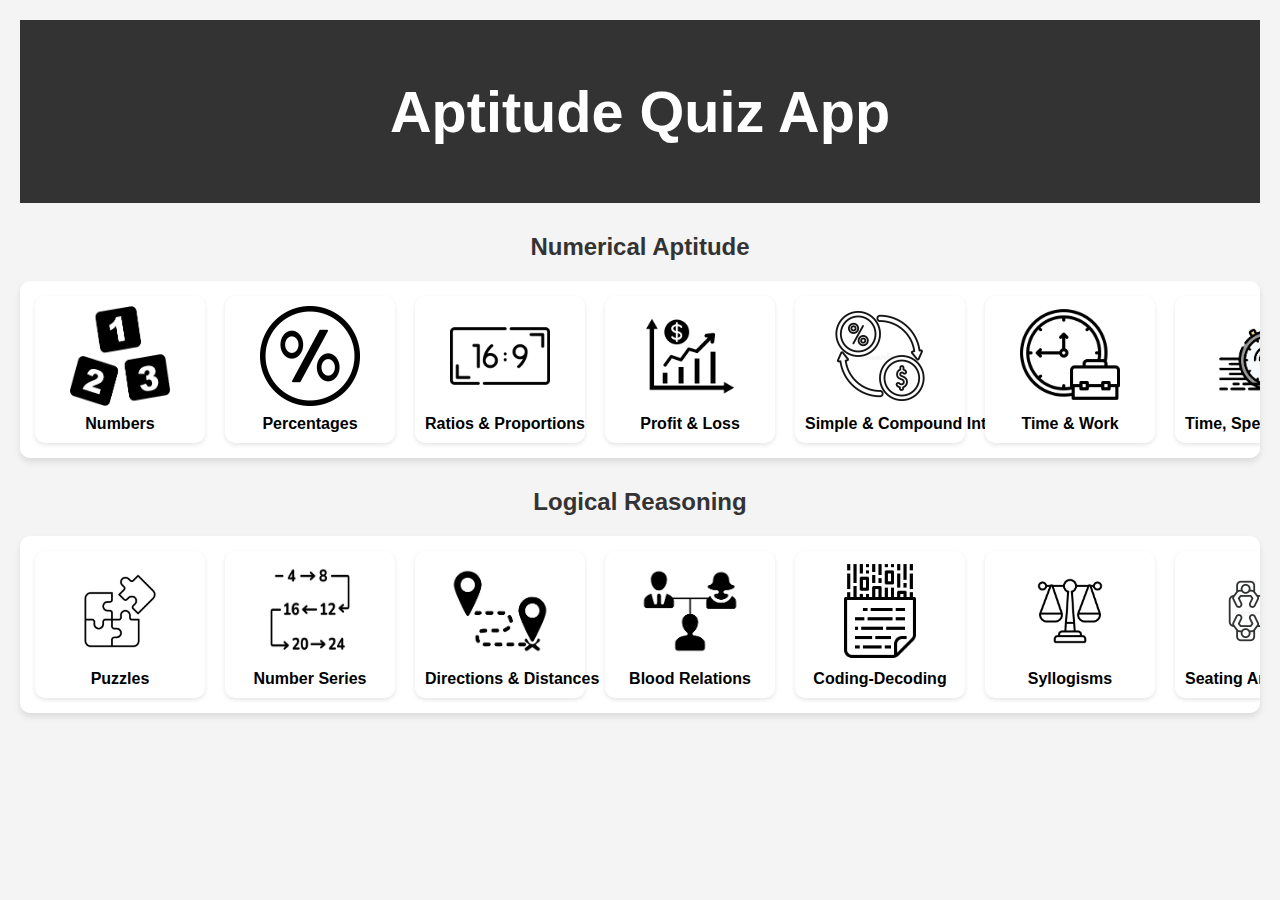
<file: index.html>
<!DOCTYPE html>
<html lang="en">
<head>
    <meta charset="UTF-8">
    <meta name="viewport" content="width=device-width, initial-scale=1.0">
    <title>Aptitude Quiz App</title>
    <link rel="stylesheet" href="styles.css">
</head>
<body>
    <header>
        <h1>Aptitude Quiz App</h1>
    </header>
    
    <main>
        <section>
            <h2 class="section-title">Numerical Aptitude</h2>
            <div class="scroll-container">
                <a href="numbers.html">
                    <div class="quiz-topic"><img src="numbers.png" alt="Numbers"><p>Numbers</p></div>
                </a>
                <a href="percentages.html">
                    <div class="quiz-topic"><img src="percentages.jpg" alt="Percentages"><p>Percentages</p></div>
                </a>
                <a href="ratios.html">
                    <div class="quiz-topic"><img src="ratios.png" alt="Ratios & Proportions"><p>Ratios & Proportions</p></div>
                </a>
                <a href="profit_loss.html">
                    <div class="quiz-topic"><img src="profit_loss.png" alt="Profit & Loss"><p>Profit & Loss</p></div>
                </a>
                <a href="interest.html">
                    <div class="quiz-topic"><img src="interest.png" alt="Interest"><p>Simple & Compound Interest</p></div>
                </a>
                <a href="time_work.html">
                    <div class="quiz-topic"><img src="time_work.png" alt="Time & Work"><p>Time & Work</p></div>
                </a>
                <a href="speed_distance.html">
                    <div class="quiz-topic"><img src="speed_distance.png" alt="Speed & Distance"><p>Time, Speed & Distance</p></div>
                </a>
                <a href="averages.html">
                    <div class="quiz-topic"><img src="averages.png" alt="Averages"><p>Averages</p></div>
                </a>
                <a href="probability.html">
                    <div class="quiz-topic"><img src="probability.png" alt="Probability"><p>Probability</p></div>
                </a>
                <a href="permutation_combination.html">
                    <div class="quiz-topic"><img src="permutation_combination.png" alt="Permutations & Combinations"><p>Permutations & Combinations</p></div>
                </a>
            </div>
        </section>
        
        <section>
            <h2 class="section-title">Logical Reasoning</h2>
            <div class="scroll-container">
                <a href="puzzles.html">
                    <div class="quiz-topic"><img src="puzzles.png" alt="Puzzles"><p>Puzzles</p></div>
                </a>
                <a href="series.html">
                    <div class="quiz-topic"><img src="series.png" alt="Number Series"><p>Number Series</p></div>
                </a>
                <a href="directions.html">
                    <div class="quiz-topic"><img src="directions.png" alt="Directions"><p>Directions & Distances</p></div>
                </a>
                <a href="blood_relations.html">
                    <div class="quiz-topic"><img src="blood_relations.png" alt="Blood Relations"><p>Blood Relations</p></div>
                </a>
                <a href="coding_decoding.html">
                    <div class="quiz-topic"><img src="coding_decoding.png" alt="Coding-Decoding"><p>Coding-Decoding</p></div>
                </a>
                <a href="syllogisms.html">
                    <div class="quiz-topic"><img src="syllogisms.png" alt="Syllogisms"><p>Syllogisms</p></div>
                </a>
                <a href="seating.html">
                    <div class="quiz-topic"><img src="seating.png" alt="Seating Arrangement"><p>Seating Arrangement</p></div>
                </a>
                <a href="data_interpretation.html">
                    <div class="quiz-topic"><img src="data_interpretation.png" alt="Data Interpretation"><p>Data Interpretation</p></div>
                </a>
                <a href="logical_deductions.html">
                    <div class="quiz-topic"><img src="logical_deductions.png" alt="Logical Deductions"><p>Logical Deductions</p></div>
                </a>
                <a href="venn_diagrams.html">
                    <div class="quiz-topic"><img src="venn_diagrams.png" alt="Venn Diagrams"><p>Venn Diagrams</p></div>
                </a>
            </div>
        </section>
    </main>
</body>
</html>
</file>
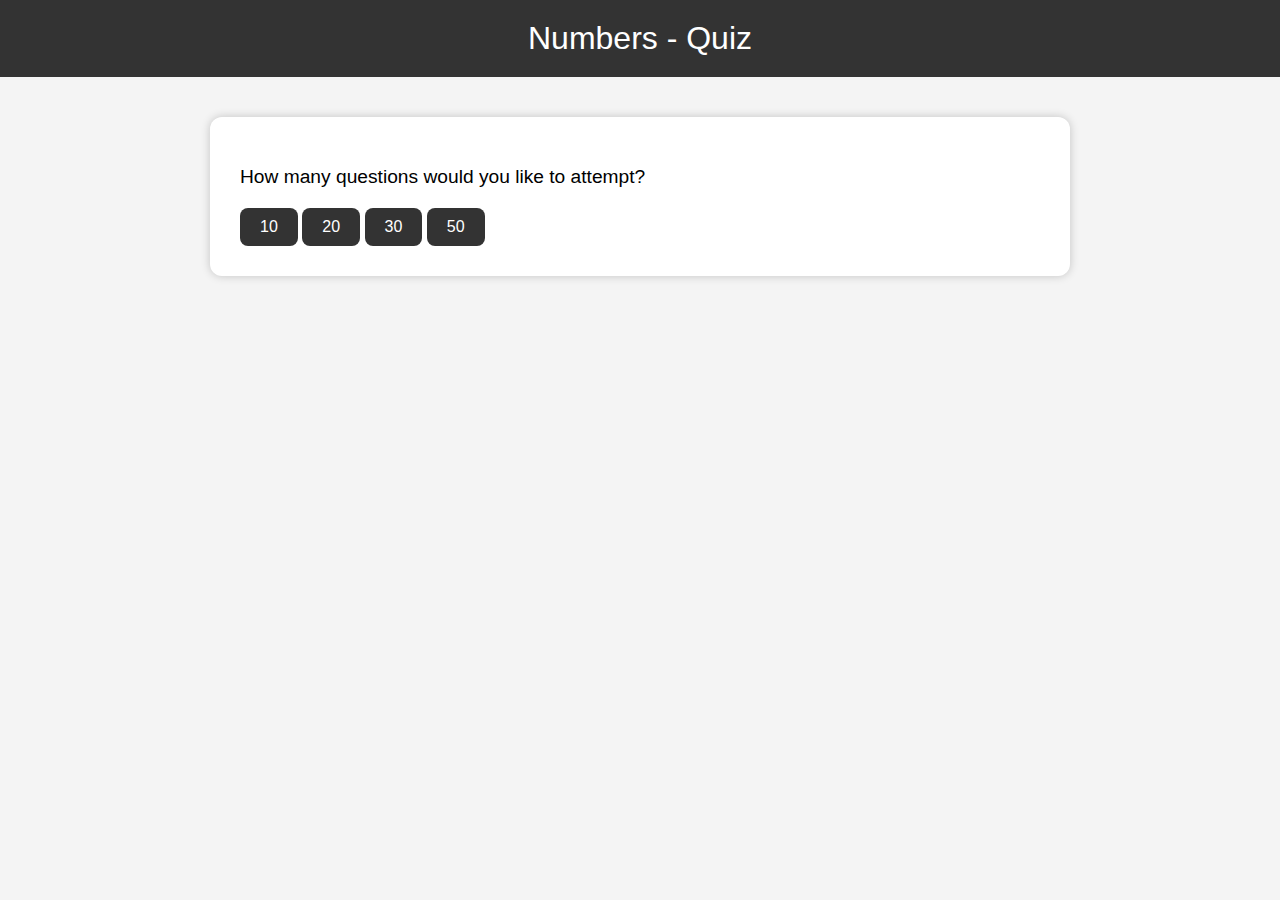
<file: numbers.html>
<!DOCTYPE html>
<html lang="en">
<head>
  <meta charset="UTF-8" />
  <meta name="viewport" content="width=device-width, initial-scale=1.0"/>
  <title>Numbers Quiz</title>
  <style>
    body {
      font-family: Arial, sans-serif;
      background-color: #f4f4f4;
      margin: 0;
      padding: 0;
    }

    header {
      background-color: #333;
      color: white;
      padding: 20px;
      text-align: center;
      font-size: 2em;
    }

    .quiz-container {
      max-width: 800px;
      margin: 40px auto;
      background: white;
      padding: 30px;
      box-shadow: 0 0 10px rgba(0,0,0,0.2);
      border-radius: 12px;
    }

    .question, .score, .timer {
      font-size: 1.2em;
      margin-bottom: 20px;
    }

    .options label {
      display: block;
      margin: 10px 0;
      padding: 10px;
      border: 1px solid #ccc;
      border-radius: 8px;
      background-color: #fafafa;
      cursor: pointer;
      transition: background-color 0.3s ease;
    }

    .options label:hover {
      background-color: #e0e0e0;
    }

    .controls {
      margin-top: 20px;
    }

    button {
      background-color: #333;
      color: white;
      padding: 10px 20px;
      border: none;
      border-radius: 8px;
      cursor: pointer;
      font-size: 1em;
    }

    button:hover {
      background-color: #555;
    }

    .hidden {
      display: none;
    }

    .summary-table {
      width: 100%;
      border-collapse: collapse;
    }

    .summary-table th, .summary-table td {
      padding: 8px;
      border: 1px solid #ccc;
      text-align: left;
    }
  </style>
</head>
<body>

<header>Numbers - Quiz</header>

<div class="quiz-container">

  <div id="start-section">
    <p class="question">How many questions would you like to attempt?</p>
    <div class="options">
      <button onclick="chooseCount(10)">10</button>
      <button onclick="chooseCount(20)">20</button>
      <button onclick="chooseCount(30)">30</button>
      <button onclick="chooseCount(50)">50</button>
    </div>
  </div>

  <div id="timer-section" class="hidden">
    <p class="question">Select quiz duration:</p>
    <div class="options">
      <button onclick="startQuiz(3)">3 minutes</button>
      <button onclick="startQuiz(5)">5 minutes</button>
      <button onclick="startQuiz(10)">10 minutes</button>
    </div>
  </div>

  <div id="quiz-section" class="hidden">
    <div class="timer" id="timer">Timer: --:--</div>
    <div id="question" class="question"></div>
    <div class="options" id="options"></div>
    <div class="controls">
      <button onclick="nextQuestion()">Next</button>
    </div>
  </div>

  <div id="result-section" class="hidden">
    <div class="score" id="score"></div>
    <h3>Summary:</h3>
    <table class="summary-table" id="summary-table">
      <thead>
        <tr>
          <th>Q.No</th>
          <th>Question</th>
          <th>Your Answer</th>
          <th>Correct Answer</th>
          <th>Result</th>
          <th>Time Taken (s)</th>
        </tr>
      </thead>
      <tbody></tbody>
    </table>
    <button onclick="location.reload()">Play Again</button>
  </div>

</div>

<script>
  // Sample placeholder for questions array
  const allQuestions = [
   { question: "Which of the following is a prime number?", options: ["18", "21", "23", "27"], answer: "23" },
    { question: "What is the LCM of 12 and 15?", options: ["60", "90", "30", "45"], answer: "60" },
    { question: "What is 9^2?", options: ["81", "72", "90", "79"], answer: "81" },
    { question: "Which is a perfect cube?", options: ["27", "16", "36", "64"], answer: "27" },
    { question: "Find the HCF of 8 and 12.", options: ["2", "4", "6", "8"], answer: "4" },
    { question: "What is 15% of 200?", options: ["25", "30", "35", "40"], answer: "30" },
    { question: "Which number is divisible by 11?", options: ["143", "142", "145", "147"], answer: "143" },
    { question: "What is the smallest 3-digit number?", options: ["100", "101", "111", "99"], answer: "100" },
    { question: "What is the square root of 144?", options: ["11", "13", "12", "14"], answer: "12" },
    { question: "What is 3/4 of 100?", options: ["75", "70", "80", "65"], answer: "75" },
    { question: "What is 25 + 37?", options: ["62", "63", "60", "64"], answer: "62" },
    { question: "What is 49 - 15?", options: ["33", "34", "35", "36"], answer: "34" },
    { question: "What is the square of 5?", options: ["10", "15", "25", "20"], answer: "25" },
    { question: "What is 100 divided by 4?", options: ["20", "25", "30", "40"], answer: "25" },
    { question: "Which is a prime number?", options: ["29", "27", "30", "32"], answer: "29" },
    { question: "What is the cube of 3?", options: ["27", "18", "24", "30"], answer: "27" },
    { question: "What is 10% of 250?", options: ["20", "25", "30", "35"], answer: "25" },
    { question: "What is 7 x 8?", options: ["54", "56", "58", "60"], answer: "56" },
    { question: "What is 64 ÷ 8?", options: ["6", "7", "8", "9"], answer: "8" },
    { question: "Which number is a multiple of 9?", options: ["81", "83", "85", "87"], answer: "81" },
    { question: "What is 45% of 200?", options: ["80", "85", "90", "95"], answer: "90" },
    { question: "What is 121 a square of?", options: ["10", "11", "12", "13"], answer: "11" },
    { question: "What is the cube root of 125?", options: ["4", "5", "6", "7"], answer: "5" },
    { question: "Find LCM of 4 and 6.", options: ["12", "18", "24", "6"], answer: "12" },
    { question: "What is 36 ÷ 6?", options: ["4", "5", "6", "7"], answer: "6" },
    { question: "Which number is divisible by 5?", options: ["55", "56", "57", "58"], answer: "55" },
    { question: "What is 13 x 3?", options: ["36", "37", "38", "39"], answer: "39" },
    { question: "What is 100 - 45?", options: ["55", "56", "57", "58"], answer: "55" },
    { question: "What is 18 + 24?", options: ["41", "42", "43", "44"], answer: "42" },
    { question: "What is 3 squared?", options: ["6", "7", "8", "9"], answer: "9" },
    { question: "What is 8 x 7?", options: ["54", "55", "56", "57"], answer: "56" },
    { question: "What is 90 ÷ 10?", options: ["9", "8", "7", "6"], answer: "9" },
    { question: "What is 5 x 9?", options: ["45", "44", "43", "42"], answer: "45" },
    { question: "What is 2 + 3 x 4?", options: ["14", "20", "12", "10"], answer: "14" },
    { question: "Which is a square number?", options: ["36", "38", "40", "42"], answer: "36" },
    { question: "What is 50% of 80?", options: ["30", "35", "40", "45"], answer: "40" },
    { question: "What is 7 x 6?", options: ["40", "42", "44", "46"], answer: "42" },
    { question: "What is 15 x 2?", options: ["20", "30", "25", "35"], answer: "30" },
    { question: "What is 32 ÷ 4?", options: ["6", "7", "8", "9"], answer: "8" },
    { question: "What is 11 x 11?", options: ["121", "122", "123", "124"], answer: "121" },
    { question: "What is 4^2?", options: ["16", "17", "18", "19"], answer: "16" },
    { question: "What is 20 x 2?", options: ["40", "30", "20", "50"], answer: "40" },
    { question: "What is 6 x 9?", options: ["52", "54", "56", "58"], answer: "54" },
    { question: "What is 100 ÷ 20?", options: ["4", "5", "6", "7"], answer: "5" },
    { question: "Which number is even?", options: ["12", "13", "15", "17"], answer: "12" },
    { question: "Which number is odd?", options: ["10", "12", "14", "15"], answer: "15" },
    { question: "What is 19 + 1?", options: ["20", "21", "22", "23"], answer: "20" },
    { question: "What is 14 - 6?", options: ["7", "8", "9", "10"], answer: "8" },
    { question: "What is 5 x 5?", options: ["20", "25", "30", "35"], answer: "25" },
    { question: "What is 60 ÷ 10?", options: ["5", "6", "7", "8"], answer: "6" },
    { question: "What is 9 x 5?", options: ["40", "45", "50", "55"], answer: "45" }
  ];

  let selectedQuestions = [];
  let currentIndex = 0;
  let score = 0;
  let timerInterval;
  let questionCount = 0;
  let questionStartTime;
  const questionStats = [];

  function chooseCount(count) {
    questionCount = count;
    document.getElementById("start-section").classList.add("hidden");
    document.getElementById("timer-section").classList.remove("hidden");
  }

  function startQuiz(minutes) {
    document.getElementById("timer-section").classList.add("hidden");
    document.getElementById("quiz-section").classList.remove("hidden");

    selectedQuestions = shuffleArray([...allQuestions]).slice(0, questionCount);
    startTimer(minutes * 60);
    showQuestion();
  }

  function shuffleArray(arr) {
    return arr.sort(() => Math.random() - 0.5);
  }

  function startTimer(seconds) {
    const timerEl = document.getElementById("timer");
    timerInterval = setInterval(() => {
      const mins = Math.floor(seconds / 60);
      const secs = seconds % 60;
      timerEl.textContent = `Timer: ${String(mins).padStart(2, '0')}:${String(secs).padStart(2, '0')}`;
      if (seconds === 0) {
        clearInterval(timerInterval);
        alert("Time's up!");
        showResult();
      }
      seconds--;
    }, 1000);
  }

  function showQuestion() {
    questionStartTime = Date.now();
    const currentQ = selectedQuestions[currentIndex];
    document.getElementById("question").textContent = `Q${currentIndex + 1}: ${currentQ.question}`;
    const optionsEl = document.getElementById("options");
    optionsEl.innerHTML = "";

    currentQ.options.forEach(opt => {
      const label = document.createElement("label");
      label.innerHTML = `<input type="radio" name="option" value="${opt}"> ${opt}`;
      optionsEl.appendChild(label);
    });
  }

  function nextQuestion() {
    const selected = document.querySelector('input[name="option"]:checked');
    if (!selected) {
      alert("Please select an option!");
      return;
    }

    const timeTaken = Math.floor((Date.now() - questionStartTime) / 1000);
    const currentQ = selectedQuestions[currentIndex];
    const userAnswer = selected.value;
    const isCorrect = userAnswer === currentQ.answer;
    if (isCorrect) score++;

    questionStats.push({
      question: currentQ.question,
      userAnswer,
      correctAnswer: currentQ.answer,
      isCorrect,
      timeTaken
    });

    currentIndex++;
    if (currentIndex < selectedQuestions.length) {
      showQuestion();
    } else {
      clearInterval(timerInterval);
      showResult();
    }
  }

  function showResult() {
    document.getElementById("quiz-section").classList.add("hidden");
    document.getElementById("result-section").classList.remove("hidden");
    document.getElementById("score").textContent = `Your Score: ${score} out of ${selectedQuestions.length}`;

    const tbody = document.getElementById("summary-table").querySelector("tbody");
    tbody.innerHTML = "";
    questionStats.forEach((q, index) => {
      const row = `<tr>
        <td>${index + 1}</td>
        <td>${q.question}</td>
        <td>${q.userAnswer}</td>
        <td>${q.correctAnswer}</td>
        <td style="color: ${q.isCorrect ? 'green' : 'red'}">${q.isCorrect ? 'Correct' : 'Wrong'}</td>
        <td>${q.timeTaken}s</td>
      </tr>`;
      tbody.insertAdjacentHTML("beforeend", row);
    });
  }
</script>

</body>
</html>
</file>
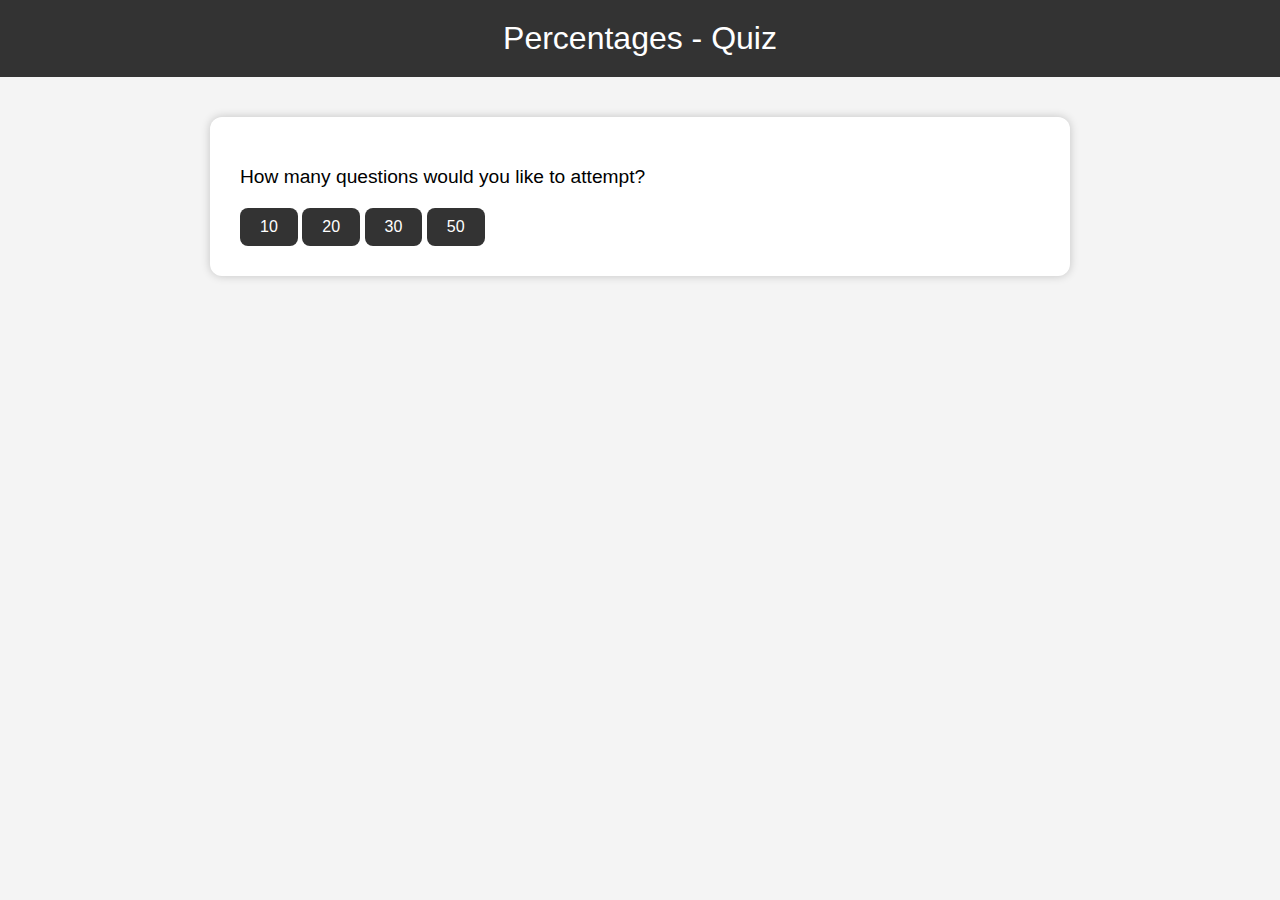
<file: percentages.html>
<!DOCTYPE html>
<html lang="en">
<head>
  <meta charset="UTF-8" />
  <meta name="viewport" content="width=device-width, initial-scale=1.0"/>
  <title>Percentages Quiz</title>
  <style>
    body {
      font-family: Arial, sans-serif;
      background-color: #f4f4f4;
      margin: 0;
      padding: 0;
    }

    header {
      background-color: #333;
      color: white;
      padding: 20px;
      text-align: center;
      font-size: 2em;
    }

    .quiz-container {
      max-width: 800px;
      margin: 40px auto;
      background: white;
      padding: 30px;
      box-shadow: 0 0 10px rgba(0,0,0,0.2);
      border-radius: 12px;
    }

    .question, .score, .timer {
      font-size: 1.2em;
      margin-bottom: 20px;
    }

    .options label {
      display: block;
      margin: 10px 0;
      padding: 10px;
      border: 1px solid #ccc;
      border-radius: 8px;
      background-color: #fafafa;
      cursor: pointer;
      transition: background-color 0.3s ease;
    }

    .options label:hover {
      background-color: #e0e0e0;
    }

    .controls {
      margin-top: 20px;
    }

    button {
      background-color: #333;
      color: white;
      padding: 10px 20px;
      border: none;
      border-radius: 8px;
      cursor: pointer;
      font-size: 1em;
    }

    button:hover {
      background-color: #555;
    }

    .hidden {
      display: none;
    }

    .summary-table {
      width: 100%;
      border-collapse: collapse;
    }

    .summary-table th, .summary-table td {
      padding: 8px;
      border: 1px solid #ccc;
      text-align: left;
    }
  </style>
</head>
<body>

<header>Percentages - Quiz</header>

<div class="quiz-container">

  <div id="start-section">
    <p class="question">How many questions would you like to attempt?</p>
    <div class="options">
      <button onclick="chooseCount(10)">10</button>
      <button onclick="chooseCount(20)">20</button>
      <button onclick="chooseCount(30)">30</button>
      <button onclick="chooseCount(50)">50</button>
    </div>
  </div>

  <div id="timer-section" class="hidden">
    <p class="question">Select quiz duration:</p>
    <div class="options">
      <button onclick="startQuiz(3)">3 minutes</button>
      <button onclick="startQuiz(5)">5 minutes</button>
      <button onclick="startQuiz(10)">10 minutes</button>
    </div>
  </div>

  <div id="quiz-section" class="hidden">
    <div class="timer" id="timer">Timer: --:--</div>
    <div id="question" class="question"></div>
    <div class="options" id="options"></div>
    <div class="controls">
      <button onclick="nextQuestion()">Next</button>
    </div>
  </div>

  <div id="result-section" class="hidden">
    <div class="score" id="score"></div>
    <h3>Summary:</h3>
    <table class="summary-table" id="summary-table">
      <thead>
        <tr>
          <th>Q.No</th>
          <th>Question</th>
          <th>Your Answer</th>
          <th>Correct Answer</th>
          <th>Result</th>
          <th>Time Taken (s)</th>
        </tr>
      </thead>
      <tbody></tbody>
    </table>
    <button onclick="location.reload()">Play Again</button>
  </div>

</div>

<script>
  // Sample placeholder for percentage questions
  const moreQuestions = [
  {
    question: "What is 10% of 250?",
    options: ["25", "20", "30", "15"],
    answer: "25"
  },
  {
    question: "What percent of 200 is 50?",
    options: ["20%", "25%", "30%", "35%"],
    answer: "25%"
  },
  {
    question: "If a book is priced at $120 and is discounted by 15%, what is the discount?",
    options: ["$16", "$18", "$20", "$24"],
    answer: "$18"
  },
  {
    question: "What is 75% of 80?",
    options: ["60", "65", "70", "55"],
    answer: "60"
  },
  {
    question: "If a value increases from 100 to 125, what is the percentage increase?",
    options: ["20%", "25%", "30%", "15%"],
    answer: "25%"
  },
  {
    question: "What is 5% of 600?",
    options: ["30", "25", "20", "35"],
    answer: "30"
  },
  {
    question: "If a quantity is reduced from 500 to 400, what is the percentage decrease?",
    options: ["15%", "20%", "25%", "30%"],
    answer: "20%"
  },
  {
    question: "What is 12.5% of 160?",
    options: ["20", "25", "15", "30"],
    answer: "20"
  },
  {
    question: "If 80 is 40% of a number, what is the number?",
    options: ["180", "160", "200", "220"],
    answer: "200"
  },
  {
    question: "If a product costs $150 after a 25% discount, what was the original price?",
    options: ["$180", "$190", "$200", "$210"],
    answer: "$200"
  },
  {
    question: "What is 250% of 40?",
    options: ["100", "120", "90", "110"],
    answer: "100"
  },
  {
    question: "What is 1% of 900?",
    options: ["8", "9", "10", "11"],
    answer: "9"
  },
  {
    question: "If the price of a pen increased from $20 to $25, what is the percent increase?",
    options: ["20%", "22%", "25%", "30%"],
    answer: "25%"
  },
  {
    question: "What percent of 90 is 45?",
    options: ["40%", "50%", "60%", "70%"],
    answer: "50%"
  },
  {
    question: "A number is 30% more than 100. What is the number?",
    options: ["120", "130", "140", "150"],
    answer: "130"
  },
  {
    question: "What is 80% of 250?",
    options: ["180", "190", "200", "210"],
    answer: "200"
  },
  {
    question: "What is the percentage of 75 out of 300?",
    options: ["10%", "20%", "25%", "30%"],
    answer: "25%"
  },
  {
    question: "What is 0.5% of 600?",
    options: ["3", "2", "4", "5"],
    answer: "3"
  },
  {
    question: "60 is what percent of 240?",
    options: ["15%", "20%", "25%", "30%"],
    answer: "25%"
  },
  {
    question: "If a number is increased by 20% and becomes 120, what was the original number?",
    options: ["100", "110", "90", "105"],
    answer: "100"
  },
  {
    question: "What is 66 2/3% of 90?",
    options: ["60", "55", "65", "70"],
    answer: "60"
  },
  {
    question: "What is 33 1/3% of 150?",
    options: ["45", "50", "55", "60"],
    answer: "50"
  },
  {
    question: "If 15 is 60% of a number, what is the number?",
    options: ["20", "25", "30", "35"],
    answer: "25"
  },
  {
    question: "What percent is 18 out of 120?",
    options: ["12%", "15%", "18%", "20%"],
    answer: "15%"
  },
  {
    question: "What is 0.25% of 400?",
    options: ["0.8", "1", "1.2", "1.5"],
    answer: "1"
  },
  {
    question: "What percent of 80 is 64?",
    options: ["70%", "75%", "80%", "85%"],
    answer: "80%"
  },
  {
    question: "If a value becomes 80% of its original, what is the percentage decrease?",
    options: ["10%", "15%", "20%", "25%"],
    answer: "20%"
  },
  {
    question: "What is 120% of 50?",
    options: ["50", "55", "60", "65"],
    answer: "60"
  },
  {
    question: "If a number is 150% of 80, what is the number?",
    options: ["120", "100", "130", "140"],
    answer: "120"
  },
  {
    question: "If 25% of a number is 45, what is the number?",
    options: ["160", "170", "180", "190"],
    answer: "180"
  },
  {
    question: "What is 37.5% of 64?",
    options: ["24", "20", "22", "18"],
    answer: "24"
  },
  {
    question: "If 90 is increased by 33.33%, what is the result?",
    options: ["115", "120", "125", "130"],
    answer: "120"
  },
  {
    question: "What percent of 250 is 75?",
    options: ["25%", "30%", "35%", "40%"],
    answer: "30%"
  },
  {
    question: "What is 7% of 700?",
    options: ["49", "48", "47", "50"],
    answer: "49"
  },
  {
    question: "A price increases from 240 to 300. What is the percent increase?",
    options: ["20%", "25%", "30%", "35%"],
    answer: "25%"
  },
  {
    question: "If 10% of a number is 18, what is the number?",
    options: ["180", "160", "150", "170"],
    answer: "180"
  },
  {
    question: "What is 85% of 200?",
    options: ["160", "170", "180", "190"],
    answer: "170"
  },
  {
    question: "What is 2% of 450?",
    options: ["9", "10", "11", "12"],
    answer: "9"
  },
  {
    question: "If the price drops from $600 to $450, what is the percent decrease?",
    options: ["20%", "25%", "30%", "35%"],
    answer: "25%"
  },
  {
    question: "What is 150% of 60?",
    options: ["80", "85", "90", "95"],
    answer: "90"
  },
  {
    question: "If 72 is 60% of a number, what is the number?",
    options: ["110", "115", "120", "125"],
    answer: "120"
  },
  {
    question: "What is 11% of 550?",
    options: ["60", "61", "62", "63"],
    answer: "60.5"
  },
  {
    question: "What percent is 36 of 240?",
    options: ["10%", "12%", "15%", "18%"],
    answer: "15%"
  },
  {
    question: "What is 18% of 320?",
    options: ["56", "57.6", "58", "60"],
    answer: "57.6"
  },
  {
    question: "If 48 is 40% of a number, what is the number?",
    options: ["100", "110", "120", "130"],
    answer: "120"
  },
  {
    question: "What percent of 180 is 45?",
    options: ["20%", "25%", "30%", "35%"],
    answer: "25%"
  }
];


  let selectedQuestions = [];
  let currentIndex = 0;
  let score = 0;
  let timerInterval;
  let questionCount = 0;
  let questionStartTime;
  const questionStats = [];

  function chooseCount(count) {
    questionCount = count;
    document.getElementById("start-section").classList.add("hidden");
    document.getElementById("timer-section").classList.remove("hidden");
  }

  function startQuiz(minutes) {
    document.getElementById("timer-section").classList.add("hidden");
    document.getElementById("quiz-section").classList.remove("hidden");

    selectedQuestions = shuffleArray([...allQuestions]).slice(0, questionCount);
    startTimer(minutes * 60);
    showQuestion();
  }

  function shuffleArray(arr) {
    return arr.sort(() => Math.random() - 0.5);
  }

  function startTimer(seconds) {
    const timerEl = document.getElementById("timer");
    timerInterval = setInterval(() => {
      const mins = Math.floor(seconds / 60);
      const secs = seconds % 60;
      timerEl.textContent = `Timer: ${String(mins).padStart(2, '0')}:${String(secs).padStart(2, '0')}`;
      if (seconds === 0) {
        clearInterval(timerInterval);
        alert("Time's up!");
        showResult();
      }
      seconds--;
    }, 1000);
  }

  function showQuestion() {
    questionStartTime = Date.now();
    const currentQ = selectedQuestions[currentIndex];
    document.getElementById("question").textContent = `Q${currentIndex + 1}: ${currentQ.question}`;
    const optionsEl = document.getElementById("options");
    optionsEl.innerHTML = "";

    currentQ.options.forEach(opt => {
      const label = document.createElement("label");
      label.innerHTML = `<input type="radio" name="option" value="${opt}"> ${opt}`;
      optionsEl.appendChild(label);
    });
  }

  function nextQuestion() {
    const selected = document.querySelector('input[name="option"]:checked');
    if (!selected) {
      alert("Please select an option!");
      return;
    }

    const timeTaken = Math.floor((Date.now() - questionStartTime) / 1000);
    const currentQ = selectedQuestions[currentIndex];
    const userAnswer = selected.value;
    const isCorrect = userAnswer === currentQ.answer;
    if (isCorrect) score++;

    questionStats.push({
      question: currentQ.question,
      userAnswer,
      correctAnswer: currentQ.answer,
      isCorrect,
      timeTaken
    });

    currentIndex++;
    if (currentIndex < selectedQuestions.length) {
      showQuestion();
    } else {
      clearInterval(timerInterval);
      showResult();
    }
  }

  function showResult() {
    document.getElementById("quiz-section").classList.add("hidden");
    document.getElementById("result-section").classList.remove("hidden");
    document.getElementById("score").textContent = `Your Score: ${score} out of ${selectedQuestions.length}`;

    const tbody = document.getElementById("summary-table").querySelector("tbody");
    tbody.innerHTML = "";
    questionStats.forEach((q, index) => {
      const row = `<tr>
        <td>${index + 1}</td>
        <td>${q.question}</td>
        <td>${q.userAnswer}</td>
        <td>${q.correctAnswer}</td>
        <td style="color: ${q.isCorrect ? 'green' : 'red'}">${q.isCorrect ? 'Correct' : 'Wrong'}</td>
        <td>${q.timeTaken}s</td>
      </tr>`;
      tbody.insertAdjacentHTML("beforeend", row);
    });
  }
</script>

</body>
</html>
</file>
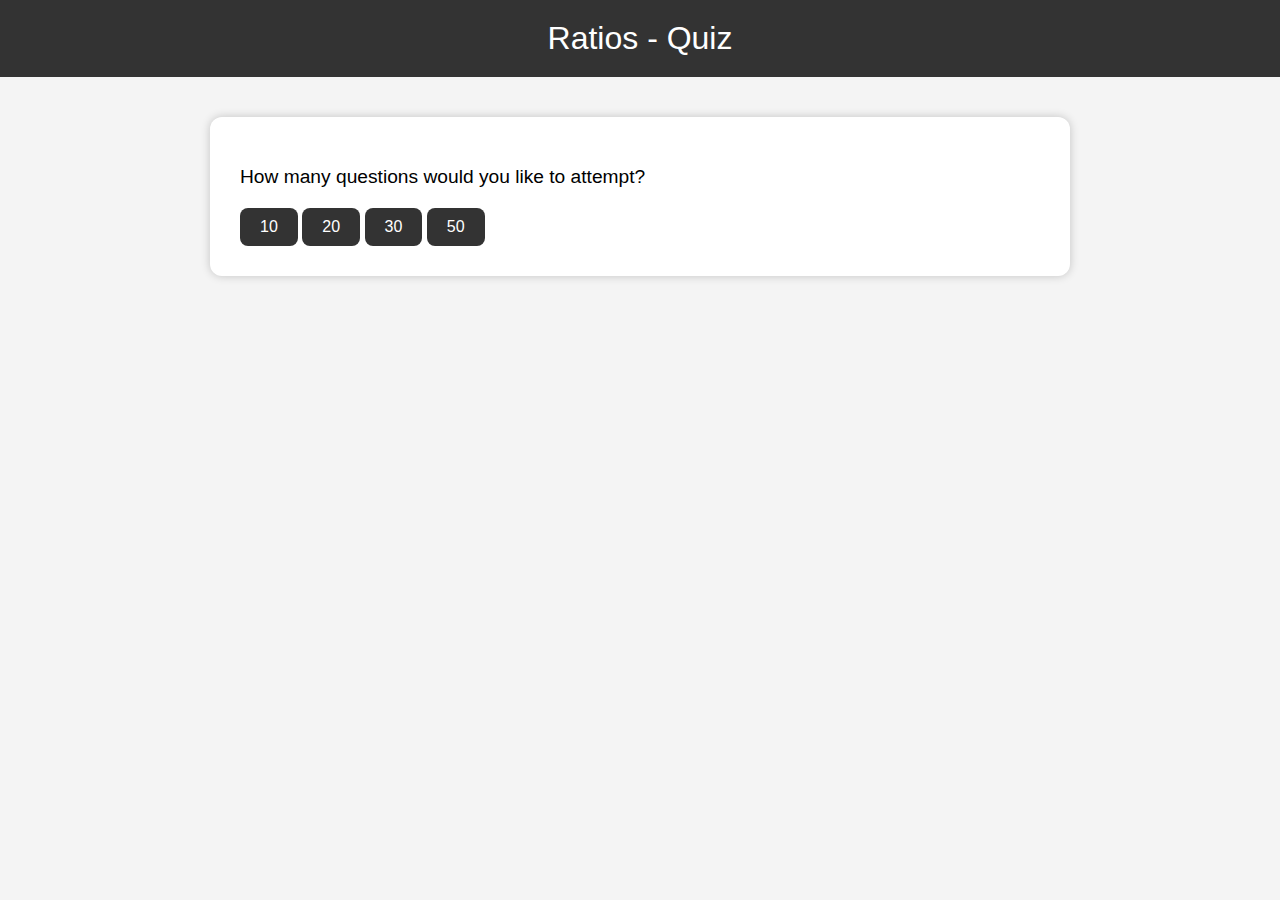
<file: ratios.html>
<!DOCTYPE html>
<html lang="en">
<head>
  <meta charset="UTF-8" />
  <meta name="viewport" content="width=device-width, initial-scale=1.0"/>
  <title>Ratios Quiz</title>
  <style>
    body {
      font-family: Arial, sans-serif;
      background-color: #f4f4f4;
      margin: 0;
      padding: 0;
    }

    header {
      background-color: #333;
      color: white;
      padding: 20px;
      text-align: center;
      font-size: 2em;
    }

    .quiz-container {
      max-width: 800px;
      margin: 40px auto;
      background: white;
      padding: 30px;
      box-shadow: 0 0 10px rgba(0,0,0,0.2);
      border-radius: 12px;
    }

    .question, .score, .timer {
      font-size: 1.2em;
      margin-bottom: 20px;
    }

    .options label {
      display: block;
      margin: 10px 0;
      padding: 10px;
      border: 1px solid #ccc;
      border-radius: 8px;
      background-color: #fafafa;
      cursor: pointer;
      transition: background-color 0.3s ease;
    }

    .options label:hover {
      background-color: #e0e0e0;
    }

    .controls {
      margin-top: 20px;
    }

    button {
      background-color: #333;
      color: white;
      padding: 10px 20px;
      border: none;
      border-radius: 8px;
      cursor: pointer;
      font-size: 1em;
    }

    button:hover {
      background-color: #555;
    }

    .hidden {
      display: none;
    }

    .summary-table {
      width: 100%;
      border-collapse: collapse;
    }

    .summary-table th, .summary-table td {
      padding: 8px;
      border: 1px solid #ccc;
      text-align: left;
    }
  </style>
</head>
<body>

<header>Ratios - Quiz</header>

<div class="quiz-container">

  <div id="start-section">
    <p class="question">How many questions would you like to attempt?</p>
    <div class="options">
      <button onclick="chooseCount(10)">10</button>
      <button onclick="chooseCount(20)">20</button>
      <button onclick="chooseCount(30)">30</button>
      <button onclick="chooseCount(50)">50</button>
    </div>
  </div>

  <div id="timer-section" class="hidden">
    <p class="question">Select quiz duration:</p>
    <div class="options">
      <button onclick="startQuiz(3)">3 minutes</button>
      <button onclick="startQuiz(5)">5 minutes</button>
      <button onclick="startQuiz(10)">10 minutes</button>
    </div>
  </div>

  <div id="quiz-section" class="hidden">
    <div class="timer" id="timer">Timer: --:--</div>
    <div id="question" class="question"></div>
    <div class="options" id="options"></div>
    <div class="controls">
      <button onclick="nextQuestion()">Next</button>
    </div>
  </div>

  <div id="result-section" class="hidden">
    <div class="score" id="score"></div>
    <h3>Summary:</h3>
    <table class="summary-table" id="summary-table">
      <thead>
        <tr>
          <th>Q.No</th>
          <th>Question</th>
          <th>Your Answer</th>
          <th>Correct Answer</th>
          <th>Result</th>
          <th>Time Taken (s)</th>
        </tr>
      </thead>
      <tbody></tbody>
    </table>
    <button onclick="location.reload()">Play Again</button>
  </div>

</div>

<script>
  // Sample placeholder for questions array
  const allQuestions = [
   [
  { "question": "What is the ratio of 4 to 2?", "options": ["2:1", "1:2", "3:2", "2:3"], "answer": "2:1" },
  { "question": "Simplify the ratio 10:5.", "options": ["2:1", "5:10", "1:2", "3:1"], "answer": "2:1" },
  { "question": "What is the ratio of 15 to 45?", "options": ["1:3", "3:1", "2:3", "1:2"], "answer": "1:3" },
  { "question": "Express 12:16 in simplest form.", "options": ["3:4", "4:3", "2:3", "3:2"], "answer": "3:4" },
  { "question": "The ratio of boys to girls is 3:2. If there are 15 boys, how many girls are there?", "options": ["10", "12", "9", "8"], "answer": "10" },
  { "question": "A recipe needs sugar and flour in the ratio 2:5. If 10 cups of flour are used, how much sugar is needed?", "options": ["4", "3", "2", "5"], "answer": "4" },
  { "question": "Simplify the ratio 100:25.", "options": ["4:1", "1:4", "2:1", "3:1"], "answer": "4:1" },
  { "question": "What is the ratio of 18 to 12?", "options": ["3:2", "2:3", "3:4", "4:3"], "answer": "3:2" },
  { "question": "If A:B = 2:3 and B:C = 4:5, what is A:C?", "options": ["8:15", "2:5", "3:4", "4:7"], "answer": "8:15" },
  { "question": "In a class, the ratio of boys to girls is 5:3. If there are 40 students, how many are girls?", "options": ["15", "20", "25", "30"], "answer": "15" },

  { "question": "The ratio of cats to dogs is 6:4. Simplify it.", "options": ["3:2", "2:3", "4:3", "3:4"], "answer": "3:2" },
  { "question": "If 2 pens cost $10, what is the cost of 5 pens in the same ratio?", "options": ["25", "20", "15", "30"], "answer": "25" },
  { "question": "A bag contains red and blue marbles in the ratio 3:7. What fraction of marbles are red?", "options": ["3/10", "3/7", "7/10", "3/4"], "answer": "3/10" },
  { "question": "What is the simplest form of the ratio 36:48?", "options": ["3:4", "4:3", "2:3", "6:8"], "answer": "3:4" },
  { "question": "If the ratio of x to y is 5:6 and y = 30, what is x?", "options": ["25", "20", "15", "25"], "answer": "25" },
  { "question": "Simplify 121:11.", "options": ["11:1", "1:11", "10:1", "12:1"], "answer": "11:1" },
  { "question": "The ratio of 7:14 simplifies to:", "options": ["1:2", "2:1", "3:2", "2:3"], "answer": "1:2" },
  { "question": "Which of the following is equivalent to 4:5?", "options": ["8:10", "12:20", "3:5", "2:5"], "answer": "8:10" },
  { "question": "Divide 60 in the ratio 1:2.", "options": ["20, 40", "30, 30", "25, 35", "10, 50"], "answer": "20, 40" },
  { "question": "Divide 90 in the ratio 2:1.", "options": ["60, 30", "45, 45", "30, 60", "40, 50"], "answer": "60, 30" },

  { "question": "What is 75:25 simplified?", "options": ["3:1", "1:3", "2:1", "1:2"], "answer": "3:1" },
  { "question": "If A:B = 4:1 and A = 20, find B.", "options": ["5", "10", "4", "6"], "answer": "5" },
  { "question": "Simplify 150:50.", "options": ["3:1", "1:3", "2:1", "5:1"], "answer": "3:1" },
  { "question": "If a:b = 3:4, b:c = 2:3, what is a:c?", "options": ["3:6", "3:5", "1:2", "1:2"], "answer": "1:2" },
  { "question": "Which of these is not equivalent to 2:3?", "options": ["4:6", "6:9", "8:12", "9:12"], "answer": "9:12" },
  { "question": "Ratio of 30 minutes to 2 hours is:", "options": ["1:4", "1:2", "2:1", "1:3"], "answer": "1:4" },
  { "question": "If a:b = 5:8 and b = 24, find a.", "options": ["15", "14", "12", "18"], "answer": "15" },
  { "question": "Divide 80 in the ratio 3:5.", "options": ["30, 50", "40, 40", "20, 60", "24, 56"], "answer": "30, 50" },
  { "question": "What is the ratio of 250 ml to 1 liter?", "options": ["1:4", "1:2", "1:3", "2:5"], "answer": "1:4" },
  { "question": "What is 2:8 in simplest form?", "options": ["1:4", "2:4", "1:3", "2:3"], "answer": "1:4" },

  { "question": "Ratio of 1 dozen to 24 items is:", "options": ["1:2", "2:1", "1:3", "3:1"], "answer": "1:2" },
  { "question": "Convert 3:4 to a decimal.", "options": ["0.75", "0.5", "1.5", "0.6"], "answer": "0.75" },
  { "question": "What is 6:2 simplified?", "options": ["3:1", "2:1", "4:1", "1:3"], "answer": "3:1" },
  { "question": "The ratio of length to width is 5:2. If width is 6, what is length?", "options": ["15", "12", "10", "20"], "answer": "15" },
  { "question": "If 9 pencils cost $27, what is the cost per pencil?", "options": ["3", "2", "1", "4"], "answer": "3" },
  { "question": "If 3x = 12, and x:y = 1:4, what is y?", "options": ["16", "12", "8", "4"], "answer": "16" },
  { "question": "What is 9:12 simplified?", "options": ["3:4", "2:3", "4:3", "3:2"], "answer": "3:4" },
  { "question": "Ratio of 1 hour to 30 minutes is:", "options": ["2:1", "1:2", "3:1", "4:1"], "answer": "2:1" },
  { "question": "If a:b = 7:9 and b:c = 3:4, what is a:c?", "options": ["7:12", "7:9", "21:36", "7:12"], "answer": "21:36" },
  { "question": "Simplify 44:66.", "options": ["2:3", "1:2", "2:1", "3:2"], "answer": "2:3" },

  { "question": "What is the ratio of 2kg to 500g?", "options": ["4:1", "2:1", "1:4", "1:2"], "answer": "4:1" },
  { "question": "Divide ₹100 in the ratio 3:2.", "options": ["60, 40", "70, 30", "50, 50", "80, 20"], "answer": "60, 40" },
  { "question": "If A:B = 5:6 and B = 12, find A.", "options": ["10", "8", "15", "20"], "answer": "10" },
  { "question": "Ratio of 24 to 72 is:", "options": ["1:3", "3:1", "2:3", "1:2"], "answer": "1:3" },
  { "question": "Simplify 18:24.", "options": ["3:4", "2:3", "4:3", "3:2"], "answer": "3:4" },
  { "question": "If 8:12 = x:6, find x.", "options": ["4", "5", "6", "3"], "answer": "4" },
  { "question": "Ratio of 120 to 100 is:", "options": ["6:5", "5:6", "3:4", "4:3"], "answer": "6:5" },
  { "question": "What is the ratio of 45 minutes to 1 hour?", "options": ["3:4", "4:3", "1:2", "2:3"], "answer": "3:4" },
  { "question": "Which ratio is equivalent to 7:14?", "options": ["1:2", "2:3", "3:4", "2:1"], "answer": "1:2" },
  { "question": "If 5x = 25 and x:y = 1:5, what is y?", "options": ["25", "5", "10", "20"], "answer": "25" }
]
];

  let selectedQuestions = [];
  let currentIndex = 0;
  let score = 0;
  let timerInterval;
  let questionCount = 0;
  let questionStartTime;
  const questionStats = [];

  function chooseCount(count) {
    questionCount = count;
    document.getElementById("start-section").classList.add("hidden");
    document.getElementById("timer-section").classList.remove("hidden");
  }

  function startQuiz(minutes) {
    document.getElementById("timer-section").classList.add("hidden");
    document.getElementById("quiz-section").classList.remove("hidden");

    selectedQuestions = shuffleArray([...allQuestions]).slice(0, questionCount);
    startTimer(minutes * 60);
    showQuestion();
  }

  function shuffleArray(arr) {
    return arr.sort(() => Math.random() - 0.5);
  }

  function startTimer(seconds) {
    const timerEl = document.getElementById("timer");
    timerInterval = setInterval(() => {
      const mins = Math.floor(seconds / 60);
      const secs = seconds % 60;
      timerEl.textContent = `Timer: ${String(mins).padStart(2, '0')}:${String(secs).padStart(2, '0')}`;
      if (seconds === 0) {
        clearInterval(timerInterval);
        alert("Time's up!");
        showResult();
      }
      seconds--;
    }, 1000);
  }

  function showQuestion() {
    questionStartTime = Date.now();
    const currentQ = selectedQuestions[currentIndex];
    document.getElementById("question").textContent = `Q${currentIndex + 1}: ${currentQ.question}`;
    const optionsEl = document.getElementById("options");
    optionsEl.innerHTML = "";

    currentQ.options.forEach(opt => {
      const label = document.createElement("label");
      label.innerHTML = `<input type="radio" name="option" value="${opt}"> ${opt}`;
      optionsEl.appendChild(label);
    });
  }

  function nextQuestion() {
    const selected = document.querySelector('input[name="option"]:checked');
    if (!selected) {
      alert("Please select an option!");
      return;
    }

    const timeTaken = Math.floor((Date.now() - questionStartTime) / 1000);
    const currentQ = selectedQuestions[currentIndex];
    const userAnswer = selected.value;
    const isCorrect = userAnswer === currentQ.answer;
    if (isCorrect) score++;

    questionStats.push({
      question: currentQ.question,
      userAnswer,
      correctAnswer: currentQ.answer,
      isCorrect,
      timeTaken
    });

    currentIndex++;
    if (currentIndex < selectedQuestions.length) {
      showQuestion();
    } else {
      clearInterval(timerInterval);
      showResult();
    }
  }

  function showResult() {
    document.getElementById("quiz-section").classList.add("hidden");
    document.getElementById("result-section").classList.remove("hidden");
    document.getElementById("score").textContent = `Your Score: ${score} out of ${selectedQuestions.length}`;

    const tbody = document.getElementById("summary-table").querySelector("tbody");
    tbody.innerHTML = "";
    questionStats.forEach((q, index) => {
      const row = `<tr>
        <td>${index + 1}</td>
        <td>${q.question}</td>
        <td>${q.userAnswer}</td>
        <td>${q.correctAnswer}</td>
        <td style="color: ${q.isCorrect ? 'green' : 'red'}">${q.isCorrect ? 'Correct' : 'Wrong'}</td>
        <td>${q.timeTaken}s</td>
      </tr>`;
      tbody.insertAdjacentHTML("beforeend", row);
    });
  }
</script>

</body>
</html>
</file>
<file: styles.css>
/* General body styling */
body {
    font-family: Arial, sans-serif;
    text-align: center;
    margin: 20px;
    background-color: #f4f4f4;
}

/* Header Styling */
header {
    background-color: #333;
    color: white;
    padding: 20px;
    font-size: 1.8em;
    font-weight: bold;
}

/* Section Titles */
.section-title {
    margin-top: 30px;
    font-size: 1.5em;
    color: #333;
}

/* Scrollable Container */
.scroll-container {
    display: flex;
    overflow-x: auto;
    gap: 20px;
    padding: 15px;
    white-space: nowrap;
    scroll-behavior: smooth;
    background: white;
    border-radius: 10px;
    box-shadow: 0px 4px 6px rgba(0, 0, 0, 0.1);
}

/* Individual Quiz Topic */
.quiz-topic {
    flex: 0 0 auto;
    width: 150px;
    text-align: center;
    background: #ffffff;
    border-radius: 10px;
    padding: 10px;
    box-shadow: 0px 2px 4px rgba(0, 0, 0, 0.1);
    transition: transform 0.2s, box-shadow 0.2s;
}

/* Remove blue underline from links */
a {
    text-decoration: none;
}

/* Ensure quiz topics text stays black */
.quiz-topic p {
    margin: 5px 0 0;
    font-size: 1em;
    font-weight: bold;
    color: black;
}

/* Quiz Image Styling */
.quiz-topic img {
    width: 100px;
    height: 100px;
    border-radius: 10px;
}

/* Subtle Hover Effect */
.quiz-topic:hover {
    transform: scale(1.05);  /* Reduced zoom effect */
    box-shadow: 0px 4px 8px rgba(0, 0, 0, 0.15);
}
</file>
